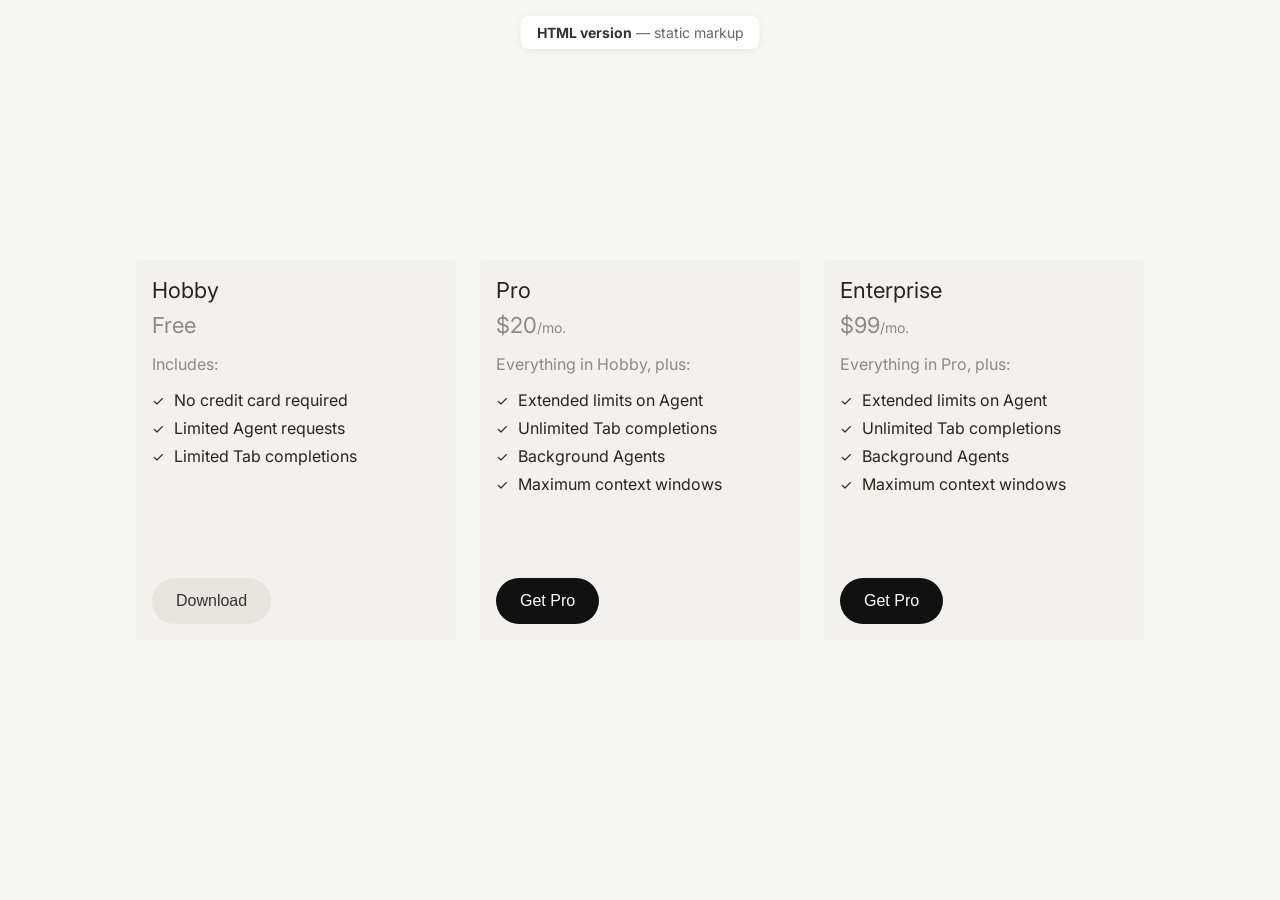
<file: index.html>
<!DOCTYPE html>
<html lang="en">
<head>
    <!-- Document basics (language, scaling on mobile) -->
    <meta charset="UTF-8">
    <meta name="viewport" content="width=device-width, initial-scale=1.0">
    <title>Pricing Plans — HTML version</title>

    <!-- Fonts: Inter (weights 400–700). Preconnect speeds up the request. -->
    <link rel="preconnect" href="https://fonts.googleapis.com">
    <link rel="preconnect" href="https://fonts.gstatic.com" crossorigin>
    <link href="https://fonts.googleapis.com/css2?family=Inter:wght@400;500;600;700&display=swap" rel="stylesheet">

    <!-- Project styles (layout, cards, buttons) -->
    <link rel="stylesheet" href="styles.css">
</head>
<body>

    <!-- Demo badge: identifies this page in the comparison -->
    <p class="page-label"><strong>HTML version</strong> — static markup</p>

    <!-- Row of three pricing cards -->
    <div class="cards-container">

        <!-- Card 1: Hobby (free tier) -->
        <div class="card">
            <div class="card-top">
                <h3 class="card-title">Hobby</h3>
                <p class="card-price">
                    <span class="card-price-amount">Free</span>
                </p>
                <div class="card-content">
                    <p class="includes-text">Includes:</p>
                    <ul class="features-list">
                        <li>
                            <span class="checkmark">✓</span>
                            No credit card required
                        </li>
                        <li>
                            <span class="checkmark">✓</span>
                            Limited Agent requests
                        </li>
                        <li>
                            <span class="checkmark">✓</span>
                            Limited Tab completions
                        </li>
                    </ul>
                </div>
            </div>
            <button class="download-button secondary">Download</button>
        </div>

        <!-- Card 2: Pro ($20/mo) -->
        <div class="card">
            <div class="card-top">
                <h3 class="card-title">Pro</h3>
                <p class="card-price">
                    <span class="card-price-amount">$20</span>
                    <span class="card-price-period">/mo.</span>
                </p>
                <div class="card-content">
                    <p class="includes-text">Everything in Hobby, plus:</p>
                    <ul class="features-list">
                        <li>
                            <span class="checkmark">✓</span>
                            Extended limits on Agent
                        </li>
                        <li>
                            <span class="checkmark">✓</span>
                            Unlimited Tab completions
                        </li>
                        <li>
                            <span class="checkmark">✓</span>
                            Background Agents
                        </li>
                        <li>
                            <span class="checkmark">✓</span>
                            Maximum context windows
                        </li>
                    </ul>
                </div>
            </div>
            <button class="download-button primary">Get Pro</button>
        </div>

        <!-- Card 3: Enterprise ($99/mo) -->
        <div class="card">
            <div class="card-top">
                <h3 class="card-title">Enterprise</h3>
                <p class="card-price">
                    <span class="card-price-amount">$99</span>
                    <span class="card-price-period">/mo.</span>
                </p>
                <div class="card-content">
                    <p class="includes-text">Everything in Pro, plus:</p>
                    <ul class="features-list">
                        <li>
                            <span class="checkmark">✓</span>
                            Extended limits on Agent
                        </li>
                        <li>
                            <span class="checkmark">✓</span>
                            Unlimited Tab completions
                        </li>
                        <li>
                            <span class="checkmark">✓</span>
                            Background Agents
                        </li>
                        <li>
                            <span class="checkmark">✓</span>
                            Maximum context windows
                        </li>
                    </ul>
                </div>
            </div>
            <button class="download-button primary">Get Pro</button>
        </div>

    </div>
</body>
</html>
</file>
<file: styles.css>
/* ==========================================================================
   Reset
   ========================================================================== */

/* Normalize spacing; width includes padding and border */
* {
    margin: 0;
    padding: 0;
    box-sizing: border-box;
}


/* ==========================================================================
   Page
   ========================================================================== */

/* Full-viewport canvas: Inter font, warm off-white background, centered content */
body {
    font-family: 'Inter', -apple-system, BlinkMacSystemFont, 'Segoe UI', Roboto, sans-serif;
    background-color: #f7f7f4;
    display: flex;
    justify-content: center;
    align-items: center;
    min-height: 100vh;
    padding: 20px;
}

/* Fixed pill at top — “HTML version” demo label */
.page-label {
    position: fixed;
    top: 16px;
    left: 50%;
    transform: translateX(-50%);
    font-size: 14px;
    color: #666;
    background: #fff;
    padding: 8px 16px;
    border-radius: 8px;
    box-shadow: 0 2px 8px rgba(0,0,0,0.08);
}

.page-label strong {
    color: #333;
}


/* ==========================================================================
   Pricing cards — layout
   ========================================================================== */

/* Horizontal row; 24px gap between cards */
.cards-container {
    display: flex;
    flex-direction: row;
    gap: 24px;
    flex-wrap: nowrap;
    justify-content: center;
    align-items: flex-start;
}

/* Single card shell: 320×min 380px, stone background, 4px radius */
.card {
    display: flex;
    flex-direction: column;
    min-height: 380px;
    background-color: #f2f1ed;
    border-radius: 4px;
    padding: 16px;
    width: 320px;
    flex-shrink: 0;
}

/* Upper block: title, price, feature list (grows above the button) */
.card-top {
    display: flex;
    flex-direction: column;
}


/* ==========================================================================
   Pricing cards — typography
   ========================================================================== */

/* Plan name (e.g. Hobby, Pro) */
.card-title {
    font-size: 22px;
    line-height: 28px;
    font-weight: 400;
    color: #26251e;
    margin-bottom: 8px;
}

/* Price row container */
.card-price {
    font-size: 20px;
    color: rgba(38, 37, 30, 0.5);
    display: inline-flex;
    align-items: baseline;
}

/* Main price figure ($20, Free) */
.card-price-amount {
    font-size: 22px;
    font-weight: 400;
    color: rgba(38, 37, 30, 0.5);
}

/* Billing suffix (/mo.) */
.card-price-period {
    font-size: 14px;
    color: rgba(38, 37, 30, 0.5);
}

/* Space below features before the CTA */
.card-content {
    margin-bottom: 32px;
}

/* “Includes:” / “Everything in…” intro line */
.includes-text {
    font-size: 16px;
    color: rgba(38, 37, 30, 0.5);
    margin: 16px 0px;
}


/* ==========================================================================
   Pricing cards — feature list
   ========================================================================== */

.features-list {
    list-style: none;
    padding: 0;
}

/* One feature row: checkmark + label */
.features-list li {
    display: flex;
    align-items: center;
    margin-bottom: 8px;
    font-size: 16px;
    color: #26251e;
}

.checkmark {
    color: #26251e;
    font-size: 14px;
    margin-right: 10px;
    font-weight: 400;
}


/* ==========================================================================
   Buttons
   ========================================================================== */

/* Base CTA: pill shape, pinned to bottom of card */
.download-button {
    margin-top: auto;
    width: fit-content;
    background-color: #e6e5e0;
    border: none;
    border-radius: 999px;
    padding: 14px 24px;
    font-size: 16px;
    font-weight: 500;
    color: #333;
    cursor: pointer;
    transition: background-color 0.2s ease;
}

.download-button:hover {
    background-color: #D8D6CE;
}

.download-button:active {
    background-color: #D8D6CE;
}

/* Primary: dark fill (Pro / Enterprise) */
.download-button.primary {
    background-color: #111;
    color: #fff;
}

.download-button.primary:hover {
    background-color: #333;
}

.download-button.primary:active {
    background-color: #333;
}

.download-button.tertiary {
    background-color: transparent;
    color: #111;
    border: 1px solid #111;
}

.download-button.tertiary:hover {
    background-color: #D8D6CE;
    color: #111;
}

.download-button.tertiary:active {
    background-color: #111;
    color: #fff;
}

.page-label {
    position: fixed;
    top: 16px;
    left: 50%;
    transform: translateX(-50%);
    font-size: 14px;
    color: #666;
    background: #fff;
    padding: 8px 16px;
    border-radius: 8px;
    box-shadow: 0 2px 8px rgba(0,0,0,0.08);
}

.download-button.tertiary:hover {
    background-color: #D8D6CE;
}

.download-button.tertiary:active {
    background-color: #D8D6CE;
}
</file>
